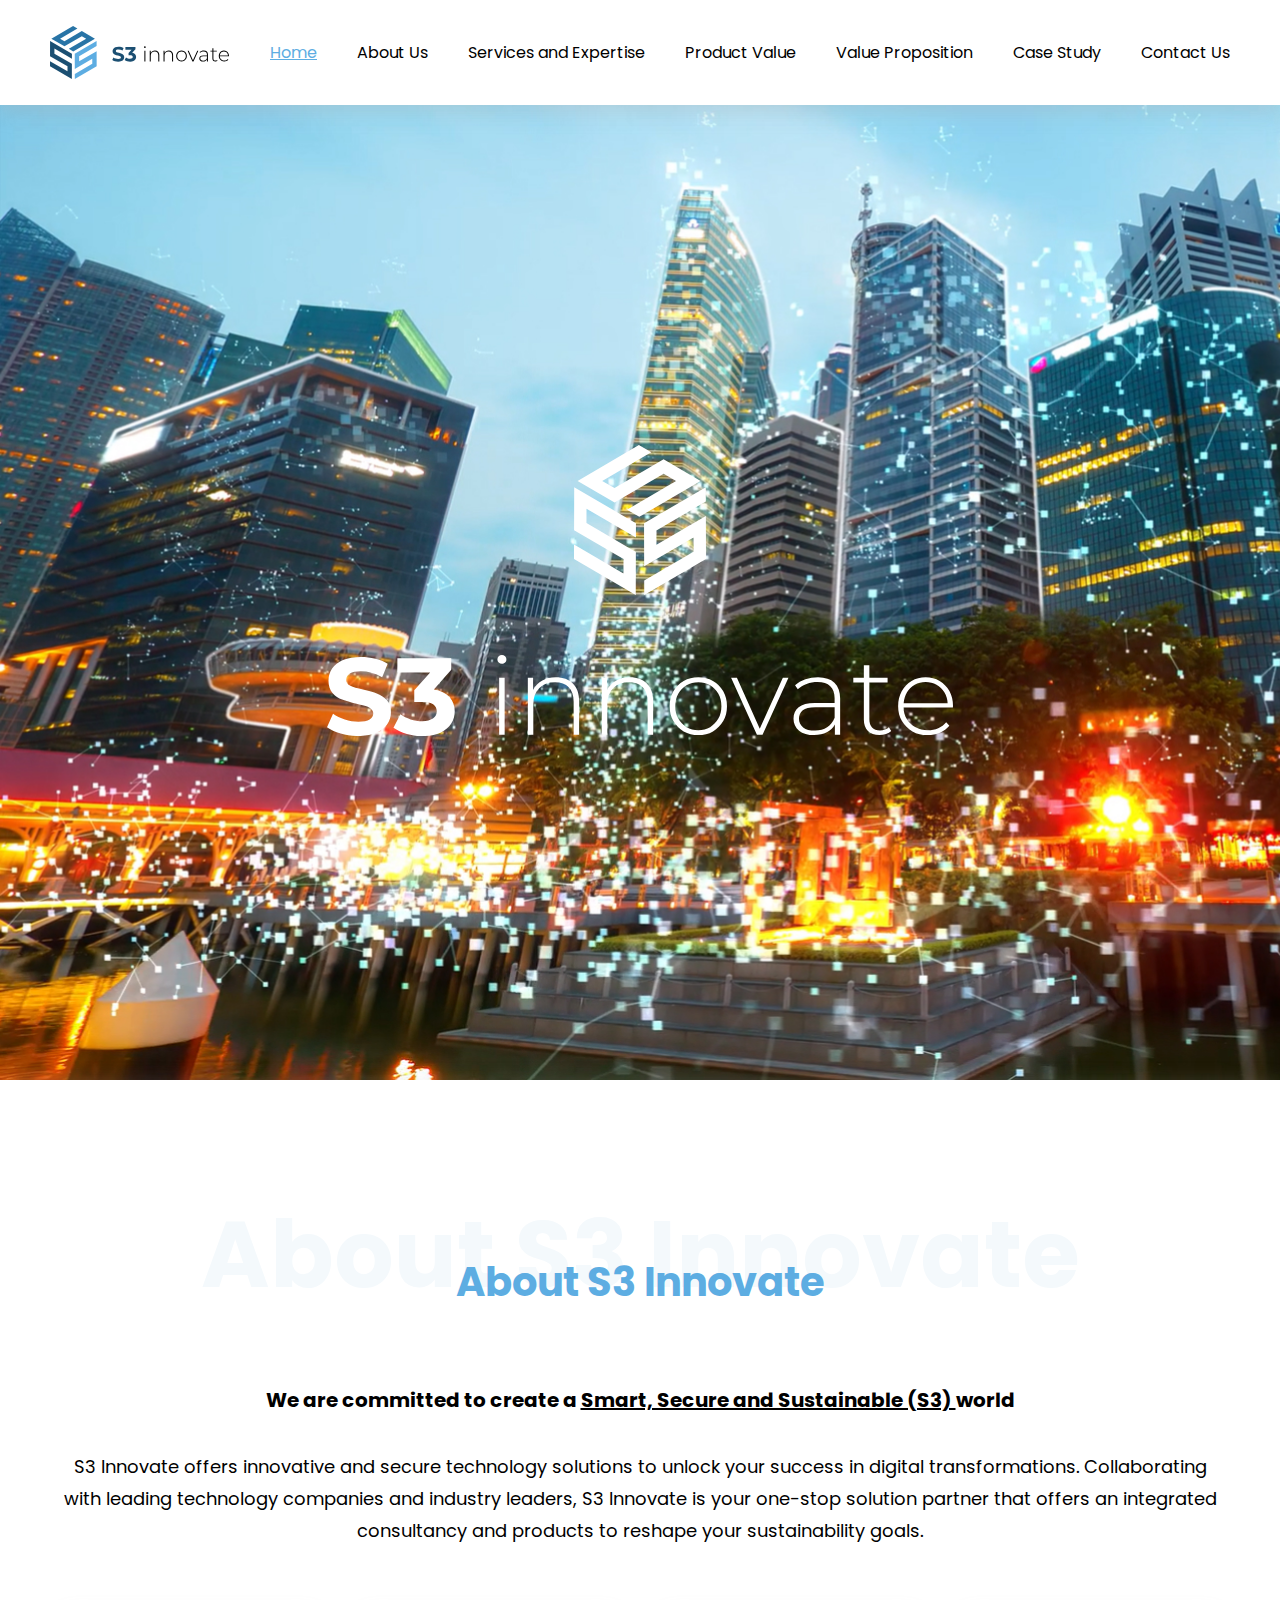
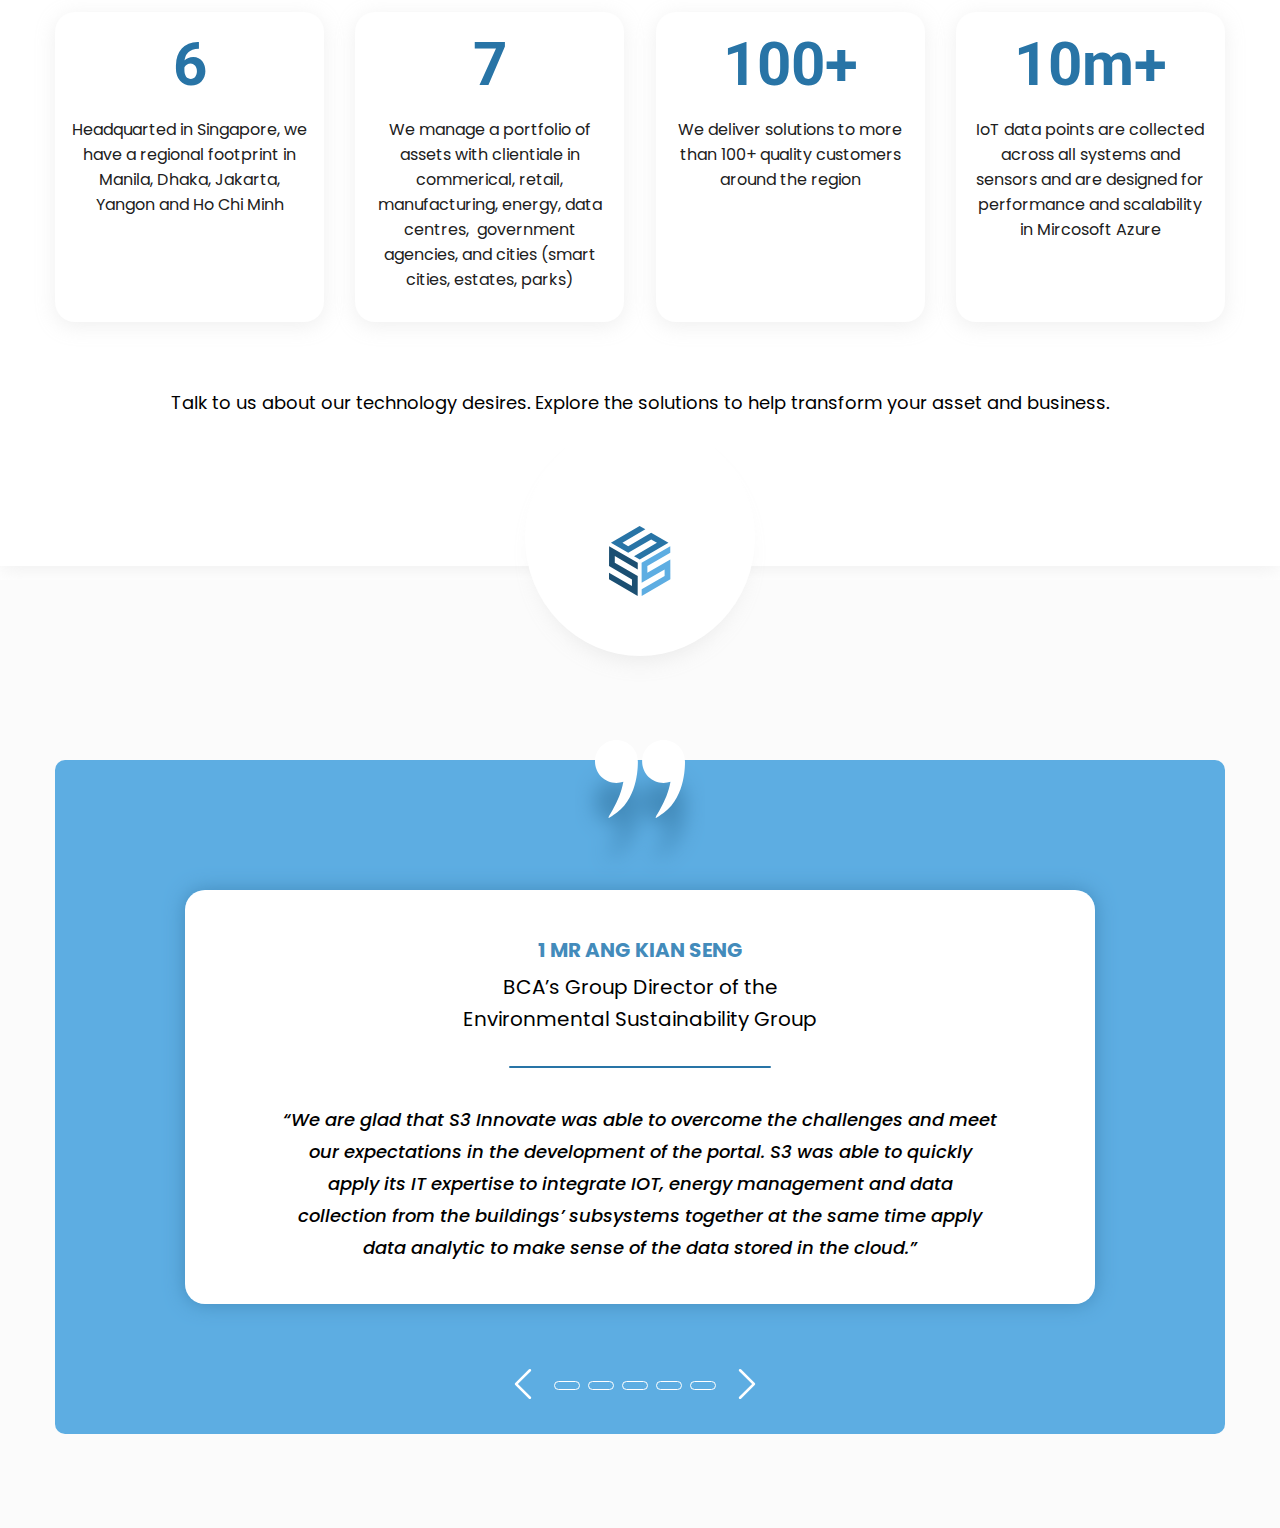
<file: index.html>
<!DOCTYPE html><html lang="en" class="page"><head><meta charset="UTF-8"><meta name="viewport" content="width=device-width, initial-scale=1.0"><title>S3 innovate</title><link rel="icon" href="Logo.b57ffaf9.svg"><link rel="preconnect" href="https://fonts.googleapis.com"><link rel="preconnect" href="https://fonts.gstatic.com" crossorigin="true"><link href="https://fonts.googleapis.com/css2?family=Poppins:wght@400;500;700&display=swap" rel="stylesheet"><link href="https://fonts.googleapis.com/css2?family=Poppins:wght@400;500;700&family=Roboto:wght@700&display=swap" rel="stylesheet"><link href="https://fonts.googleapis.com/css2?family=Poppins:ital,wght@0,400;0,500;0,700;1,500&family=Roboto:wght@700&display=swap" rel="stylesheet"><link rel="stylesheet" href="main.7e2819ea.css"></head><body class="page__body"> <header class="header"> <div class="header__menu"> <div class="header__menu-container"> <div class="header__menu-logo"> <a href="#"> <img src="S3 INNOVATE Logo - (horizontal placement, dark version) 1.abe43349.svg" alt="S3 innovate logo"> </a> </div> <nav class="nav"> <ul class="nav__list"> <li class="nav__item"> <a href="#" class="nav__link active"> Home </a> </li> <li class="nav__item"> <a href="#" class="nav__link"> About Us </a> </li> <li class="nav__item"> <a href="#" class="nav__link"> Services and Expertise </a> </li> <li class="nav__item"> <a href="#" class="nav__link"> Product Value </a> </li> <li class="nav__item"> <a href="#" class="nav__link"> Value Proposition </a> </li> <li class="nav__item"> <a href="#" class="nav__link"> Case Study </a> </li> <li class="nav__item"> <a href="#" class="nav__link"> Contact Us </a> </li> </ul> </nav> </div> </div> <div class="header__content"> <div class="header__main-picture"> <div class="header__content-logo"> <img src="Main Logo.994e0ca8.svg" alt="S3 logo"> </div> <div class="header__content-frame"> <img src="Frame.760aa763.svg" alt="S3 innovate"> </div> </div> </div> </header> <main> <section class="about-us"> <div class="container"> <div class="section-title"> <h1> About S3 Innovate </h1> <h3> About S3 Innovate </h3> </div> <div class="about-us__content"> <div class="about-us__description"> <h5 class="about-us__description-title"> We are committed to create a <span> Smart, Secure and Sustainable (S3) </span> world </h5> <p> S3 Innovate offers innovative and secure technology solutions to unlock your success in digital transformations. Collaborating with leading technology companies and industry leaders, S3 Innovate is your one-stop solution partner that offers an integrated consultancy and products to reshape your sustainability goals. </p> </div> <div class="about-us__cards-block"> <div class="about-us__card"> <h2> 6 </h2> <span> Headquarted in Singapore, we have a regional footprint in Manila, Dhaka, Jakarta, Yangon and Ho Chi Minh </span> </div> <div class="about-us__card"> <h2> 7 </h2> <span> We manage a portfolio of assets with clientiale in commerical, retail, manufacturing, energy, data centres,  government agencies, and cities (smart cities, estates, parks) </span> </div> <div class="about-us__card"> <h2> 100+ </h2> <span> We deliver solutions to more than 100+ quality customers around the region </span> </div> <div class="about-us__card"> <h2> 10m+ </h2> <span> IoT data points are collected across all systems and sensors and are designed for performance and scalability in Mircosoft Azure </span> </div> </div> <p> Talk to us about our technology desires. Explore the solutions to help transform your asset and business. </p> </div> </div> <div class="about-us__logo-box"> <div class="about-us__logo"> <img src="Colour_Logo.478601f6.svg" alt="S3 logo"> </div> </div> </section> <section class="opinions"> <div class="container"> <div class="opinions__slider-box"> <div class="opinions__opinion-box"> <div class="opinions__opinion"> <h5> 1 Mr Ang Kian Seng </h5> <span> BCA’s Group Director of the <br> Environmental Sustainability Group </span> <div> <svg width="262" height="2"><rect x="262" width="2" height="262" rx="1" transform="rotate(90 262 0)" fill="#2874A6"/></svg> </div> <h4> “We are glad that S3 Innovate was able to overcome the challenges and meet our expectations in the development of the portal. S3 was able to quickly apply its IT expertise to integrate IOT, energy management and data collection from the buildings’ subsystems together at the same time apply data analytic to make sense of the data stored in the cloud.” </h4> </div> <div class="opinions__opinion"> <h5> 2 Mr Ang Kian Seng </h5> <span> BCA’s Group Director of the <br> Environmental Sustainability Group </span> <div> <svg width="262" height="2"><rect x="262" width="2" height="262" rx="1" transform="rotate(90 262 0)" fill="#2874A6"/></svg> </div> <h4> “We are glad that S3 Innovate was able to overcome the challenges and meet our expectations in the development of the portal. S3 was able to quickly apply its IT expertise to integrate IOT, energy management and data collection from the buildings’ subsystems together at the same time apply data analytic to make sense of the data stored in the cloud.” </h4> </div> <div class="opinions__opinion"> <h5> 3 Mr Ang Kian Seng </h5> <span> BCA’s Group Director of the <br> Environmental Sustainability Group </span> <div> <svg width="262" height="2"><rect x="262" width="2" height="262" rx="1" transform="rotate(90 262 0)" fill="#2874A6"/></svg> </div> <h4> “We are glad that S3 Innovate was able to overcome the challenges and meet our expectations in the development of the portal. S3 was able to quickly apply its IT expertise to integrate IOT, energy management and data collection from the buildings’ subsystems together at the same time apply data analytic to make sense of the data stored in the cloud.” </h4> </div> <div class="opinions__opinion"> <h5> 4 Mr Ang Kian Seng </h5> <span> BCA’s Group Director of the <br> Environmental Sustainability Group </span> <div> <svg width="262" height="2"><rect x="262" width="2" height="262" rx="1" transform="rotate(90 262 0)" fill="#2874A6"/></svg> </div> <h4> “We are glad that S3 Innovate was able to overcome the challenges and meet our expectations in the development of the portal. S3 was able to quickly apply its IT expertise to integrate IOT, energy management and data collection from the buildings’ subsystems together at the same time apply data analytic to make sense of the data stored in the cloud.” </h4> </div> <div class="opinions__opinion"> <h5> 5 Mr Ang Kian Seng </h5> <span> BCA’s Group Director of the <br> Environmental Sustainability Group </span> <div> <svg width="262" height="2"><rect x="262" width="2" height="262" rx="1" transform="rotate(90 262 0)" fill="#2874A6"/></svg> </div> <h4> “We are glad that S3 Innovate was able to overcome the challenges and meet our expectations in the development of the portal. S3 was able to quickly apply its IT expertise to integrate IOT, energy management and data collection from the buildings’ subsystems together at the same time apply data analytic to make sense of the data stored in the cloud.” </h4> </div> </div> <div class="opinions__slider-buttons"> <div class="opinions__slider-button opinions__slider-button--prev"> <svg width="18" height="30" fill="none" xmlns="http://www.w3.org/2000/svg"><path d="M16.759 29.634a1.249 1.249 0 000-1.768L3.892 15 16.76 2.134A1.249 1.249 0 1014.99.367l-13.75 13.75a1.247 1.247 0 000 1.767l13.75 13.75a1.249 1.249 0 001.768 0z" fill="#fff"/></svg> </div> <div class="opinions__process"> <div class="opinions__slider-process"> <svg width="26" height="9" fill="none" xmlns="http://www.w3.org/2000/svg"><rect x=".5" y=".5" width="25" height="8" rx="4" fill="#5DADE2" stroke="#fff"/></svg> </div> <div class="opinions__slider-process"> <svg width="26" height="9" fill="none" xmlns="http://www.w3.org/2000/svg"><rect x=".5" y=".5" width="25" height="8" rx="4" fill="#5DADE2" stroke="#fff"/></svg> </div> <div class="opinions__slider-process"> <svg width="26" height="9" fill="none" xmlns="http://www.w3.org/2000/svg"><rect x=".5" y=".5" width="25" height="8" rx="4" fill="#5DADE2" stroke="#fff"/></svg> </div> <div class="opinions__slider-process"> <svg width="26" height="9" fill="none" xmlns="http://www.w3.org/2000/svg"><rect x=".5" y=".5" width="25" height="8" rx="4" fill="#5DADE2" stroke="#fff"/></svg> </div> <div class="opinions__slider-process"> <svg width="26" height="9" fill="none" xmlns="http://www.w3.org/2000/svg"><rect x=".5" y=".5" width="25" height="8" rx="4" fill="#5DADE2" stroke="#fff"/></svg> </div> </div> <div class="opinions__slider-button opinions__slider-button--next"> <svg width="18" height="30" fill="none" xmlns="http://www.w3.org/2000/svg"><path d="M1.242 29.634a1.249 1.249 0 010-1.768L14.107 15 1.242 2.134A1.249 1.249 0 113.009.367l13.75 13.75a1.246 1.246 0 010 1.767l-13.75 13.75a1.249 1.249 0 01-1.767 0z" fill="#fff"/></svg> </div> </div> </div> </div> </section> </main> <footer></footer> <script type="text/javascript" src="main.c4d9e7e1.js"></script> </body></html>
</file>
<file: main.7e2819ea.css>
*{box-sizing:border-box}img{width:100%;height:auto}h1,h2,h3,h4,h5,p{margin:0}h1{font-size:93px;line-height:90px;color:#f4f9fc}h2{margin:30px 0;font-family:Roboto,sans-serif;font-size:60px;line-height:45px;color:#2874a6}h3{transform:translateY(-100%);font-size:40px;line-height:35px;color:#5dade2}h4{font-family:Poppins,sans-serif;font-size:18px;font-style:italic;font-weight:500;line-height:32px}h5{font-size:20px;font-weight:700;line-height:41px}p{font-size:18px;line-height:32px;text-align:center}.page{font-family:Poppins,sans-serif;font-weight:400}.page__body{margin:0;background:#fff}.container{max-width:1170px;margin:0 auto}.header{min-height:1080px;background-image:url(main_picture.f209fabe.jpg);background-size:cover;background-repeat:no-repeat}.header__menu-container{display:flex;justify-content:space-between;align-items:center;gap:30px;max-width:1920px;margin:0 auto}.header__menu{padding:26px 50px;background-color:#fff;box-shadow:0 5px 20px 0 hsla(0,0%,69.4%,.4)}.header__menu-logo{width:179px;height:53px}.header__content{display:flex;justify-content:center;align-items:center;min-height:975px}.header__main-picture{max-width:626px;max-height:296px}.header__content-logo{margin:0 auto 53px;max-width:132px}.nav__list{display:flex;align-items:center;text-align:center;gap:40px;margin:0;padding:0;list-style:none}.nav__link{display:block;padding:14px 0;font-size:16px;line-height:24px;text-decoration:none;color:#000;white-space:nowrap;transition:.3s}.active,.nav__link:hover{color:#5dade2;text-decoration:underline}.about-us{min-height:1066px;box-shadow:0 4px 20px 0 hsla(0,0%,75.3%,.25)}.about-us__description{margin:0 auto 65px;font-size:18px;line-height:30px;text-align:center}.about-us__description-title{margin:0 0 30px;font-weight:700}.about-us__description-title>span{text-decoration:underline}.about-us__cards-block{display:flex;justify-content:space-between;text-align:center}.about-us__card{max-width:269px;min-height:100%;padding:0 15px 30px;margin-bottom:65px;border-radius:20px;box-shadow:0 4px 20px 0 hsla(0,0%,75.3%,.25);transition:.3s}.about-us__card:hover{transform:scale(1.1)}.about-us__card>span{font-family:Poppins,sans-serif;font-size:16px;line-height:23px;color:#202020}.about-us__logo-box{display:flex;justify-content:center;align-items:flex-end;max-width:230px;min-height:237px;margin:-90px auto 0;padding:53px;transform:translateY(90px);border-radius:50%;background-color:#fff;box-shadow:0 15px 20px -10px hsla(0,0%,75.3%,.25)}.about-us__logo{width:62px}.section-title{padding:130px 0 45px;font-weight:700;text-align:center}.opinions{background-color:#fbfbfb;margin-top:14px;padding:180px 0 94px}.opinions__slider-box{position:relative;padding:130px;background-color:#5dade2;border-radius:10px}.opinions__slider-box:before{position:absolute;content:url(signs1.9de5f269.svg);top:-26px;left:50%;transform:translateX(-50%)}.opinions__slider-buttons{position:absolute;display:flex;gap:22px;width:252px;height:30px;bottom:35px;left:50%;transform:translateX(-50%)}.opinions__slider-button{transition:.3s}.opinions__slider-button:hover{transform:scale(1.5);cursor:pointer}.opinions__process{display:flex;align-items:center;gap:8px}.opinions__opinion-box{display:flex;overflow:hidden;border-radius:20px;box-shadow:0 0 20px 0 #438bbb}.opinions__opinion{min-width:100%;padding:40px 97px;text-align:center;background-color:#fff}.opinions__opinion>h5{text-transform:uppercase;color:#438bbb}.opinions__opinion>span{font-size:20px;line-height:32px}.opinions__opinion>div{margin:15px 0 29px}
/*# sourceMappingURL=main.7e2819ea.css.map */
</file>
